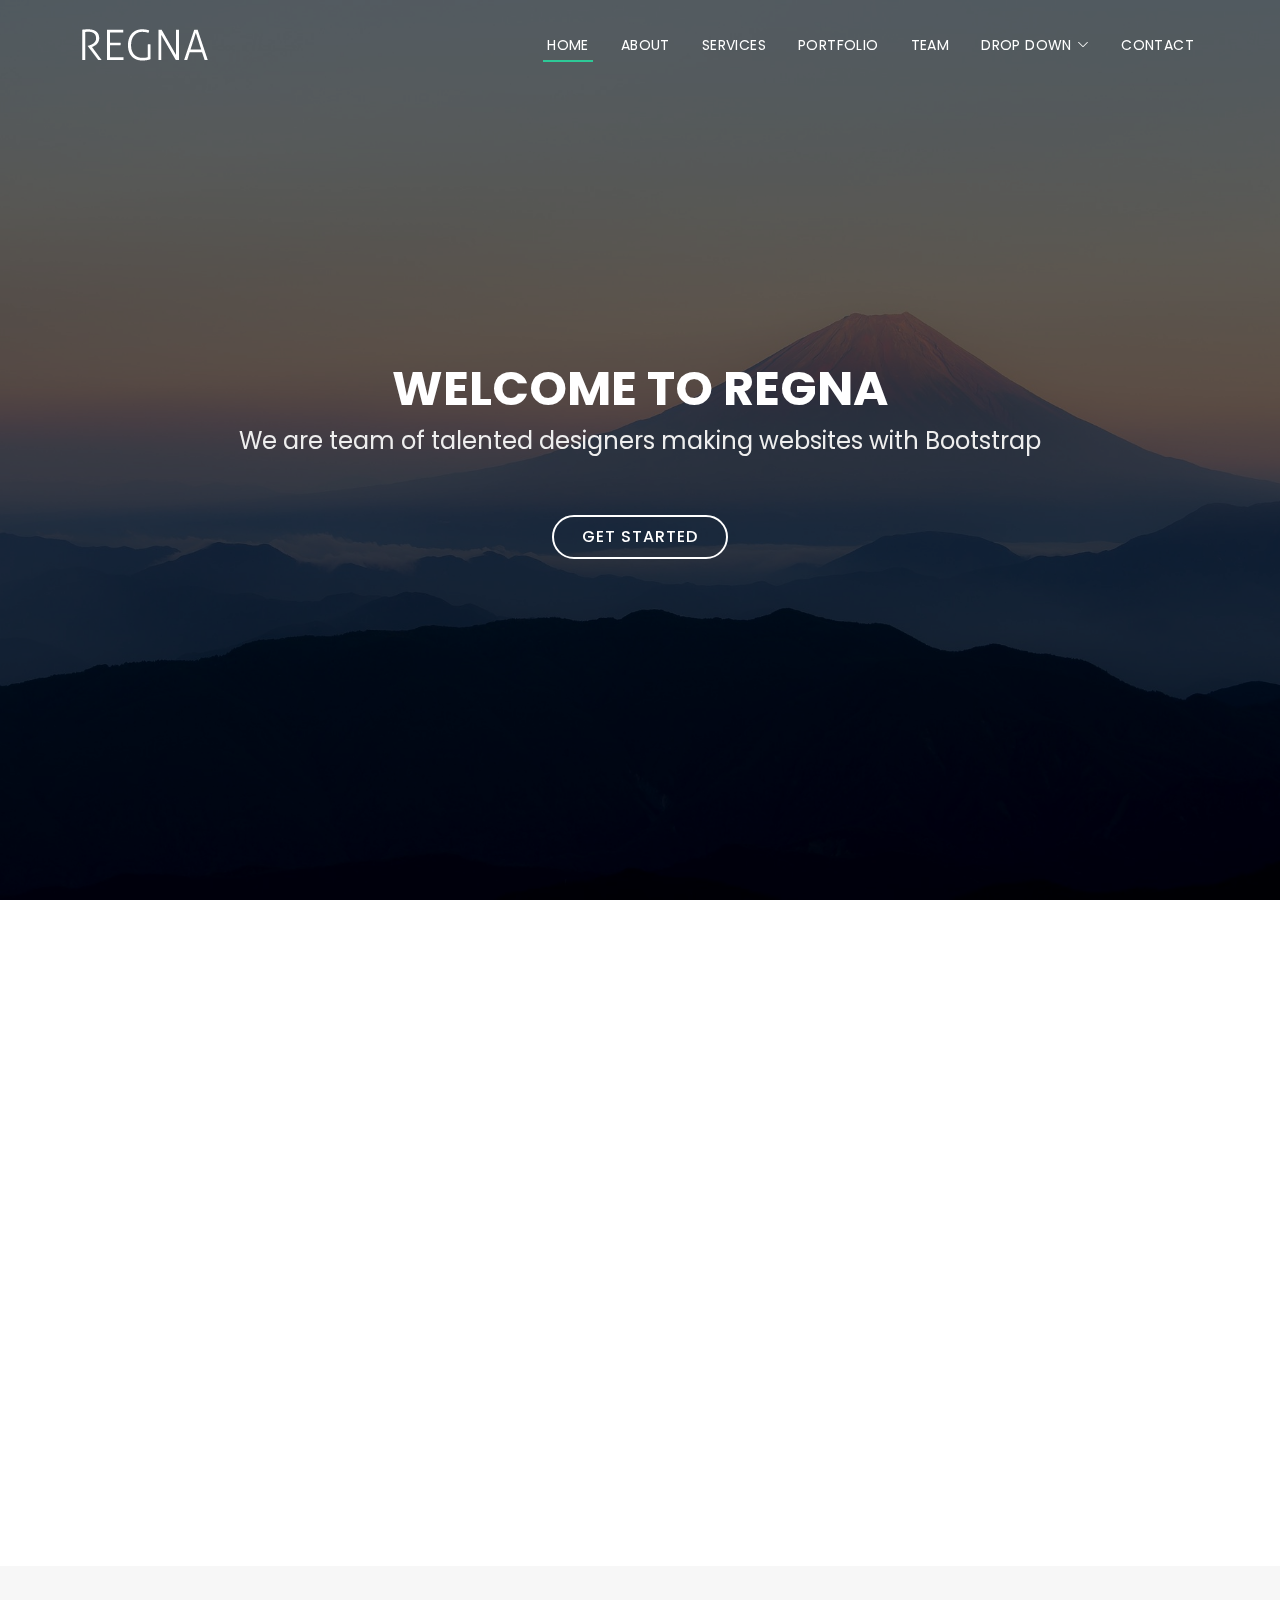
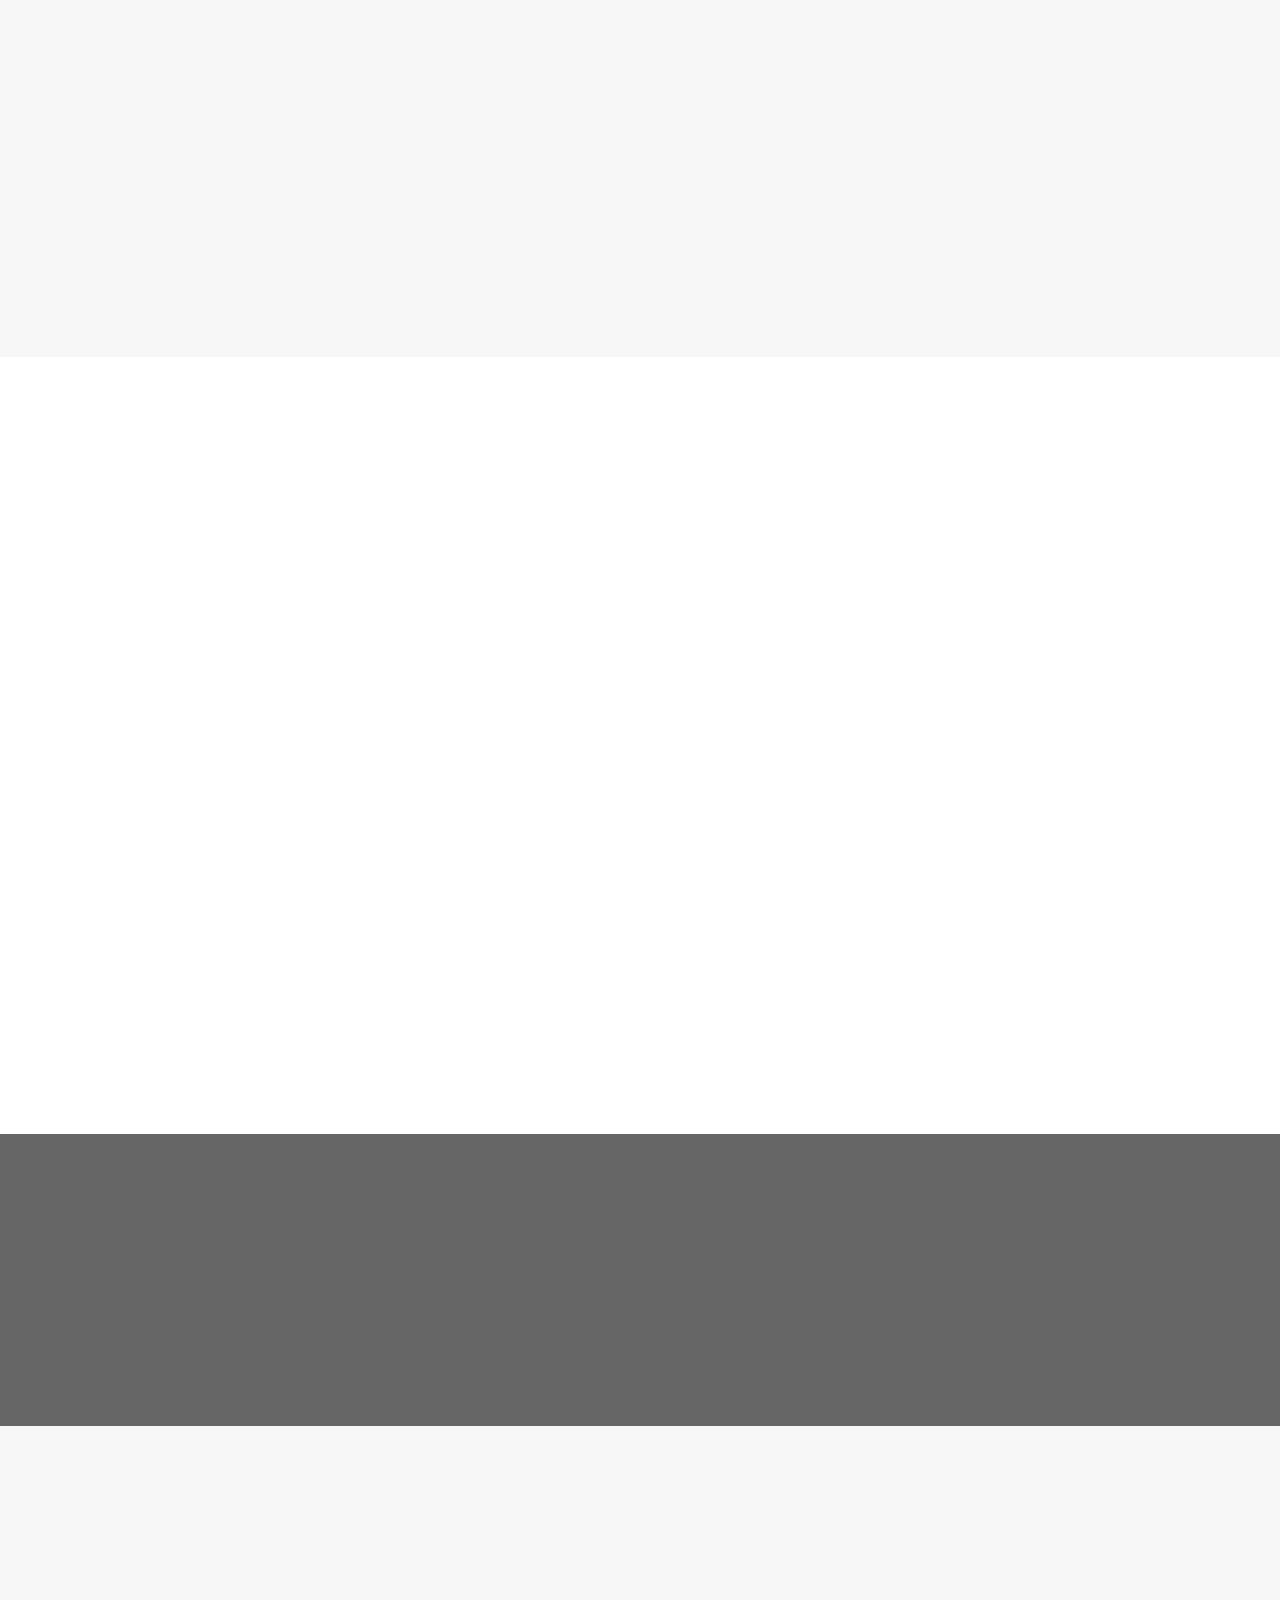
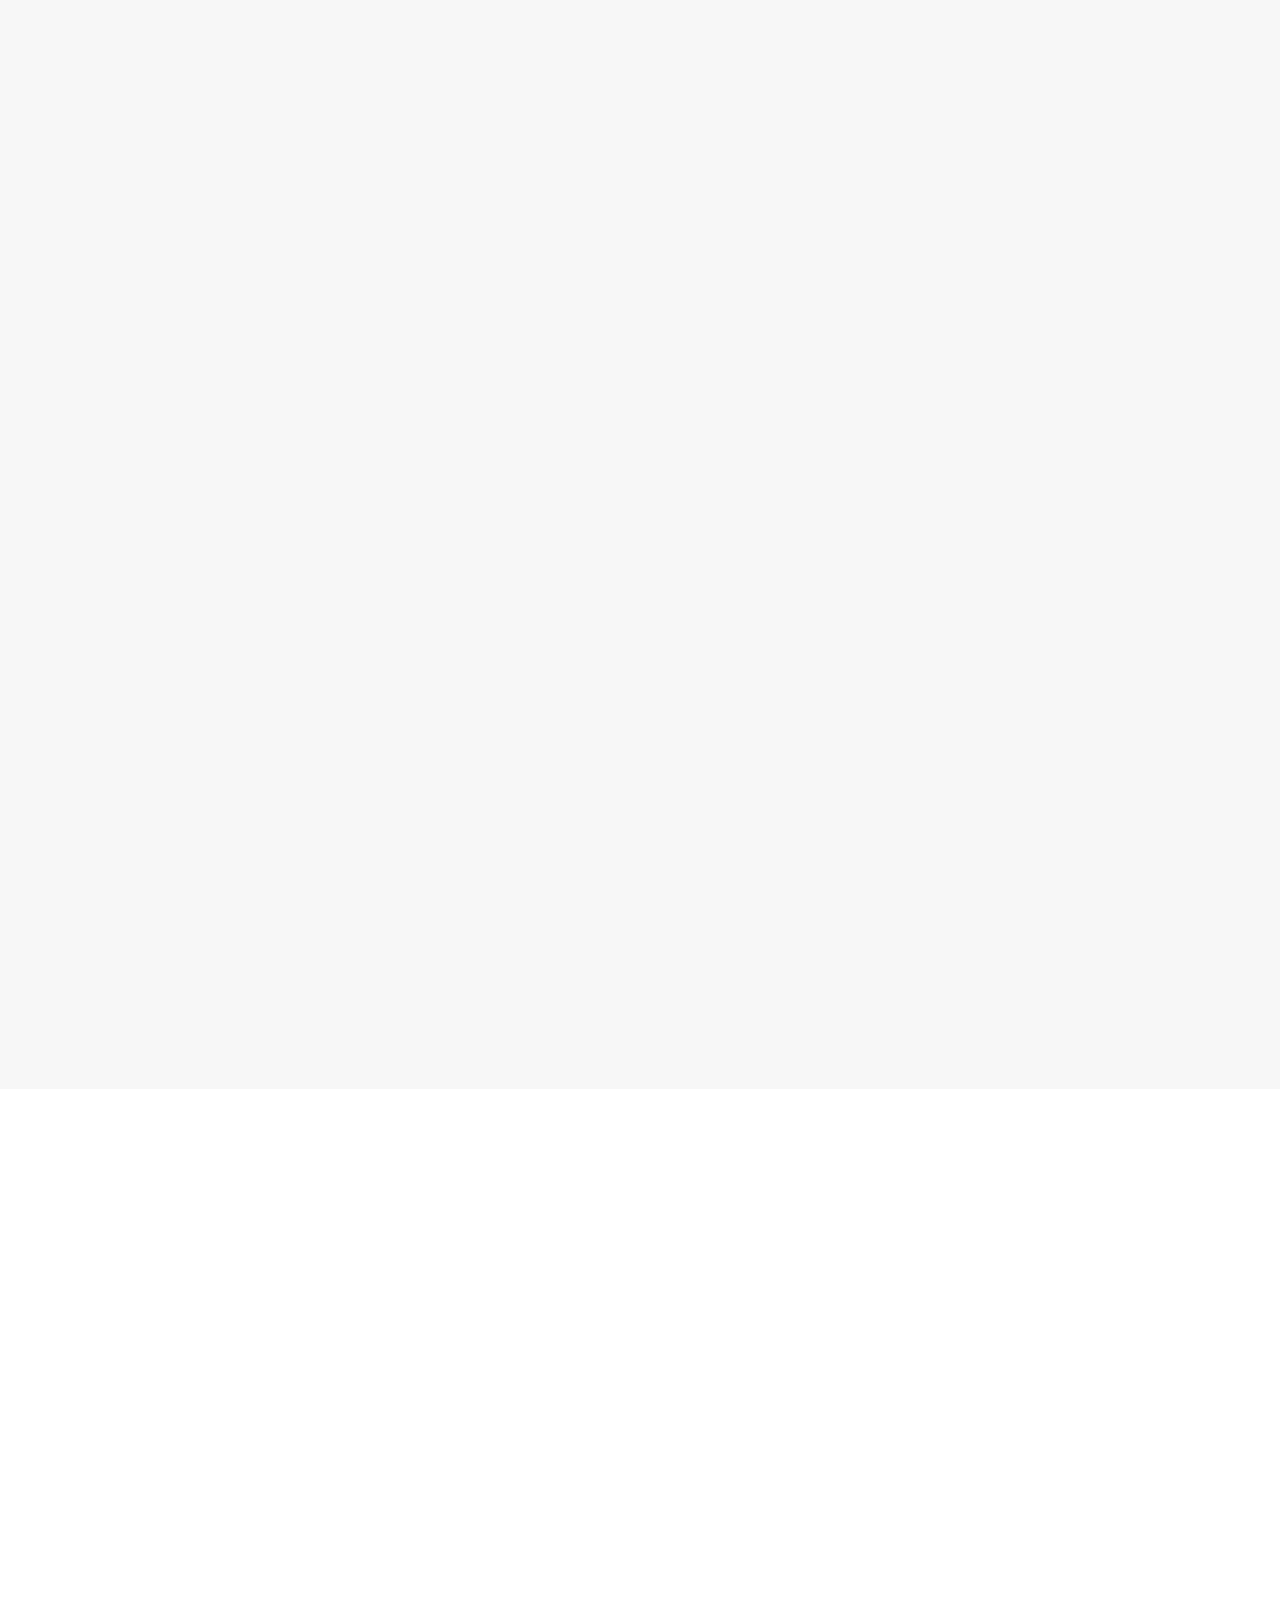
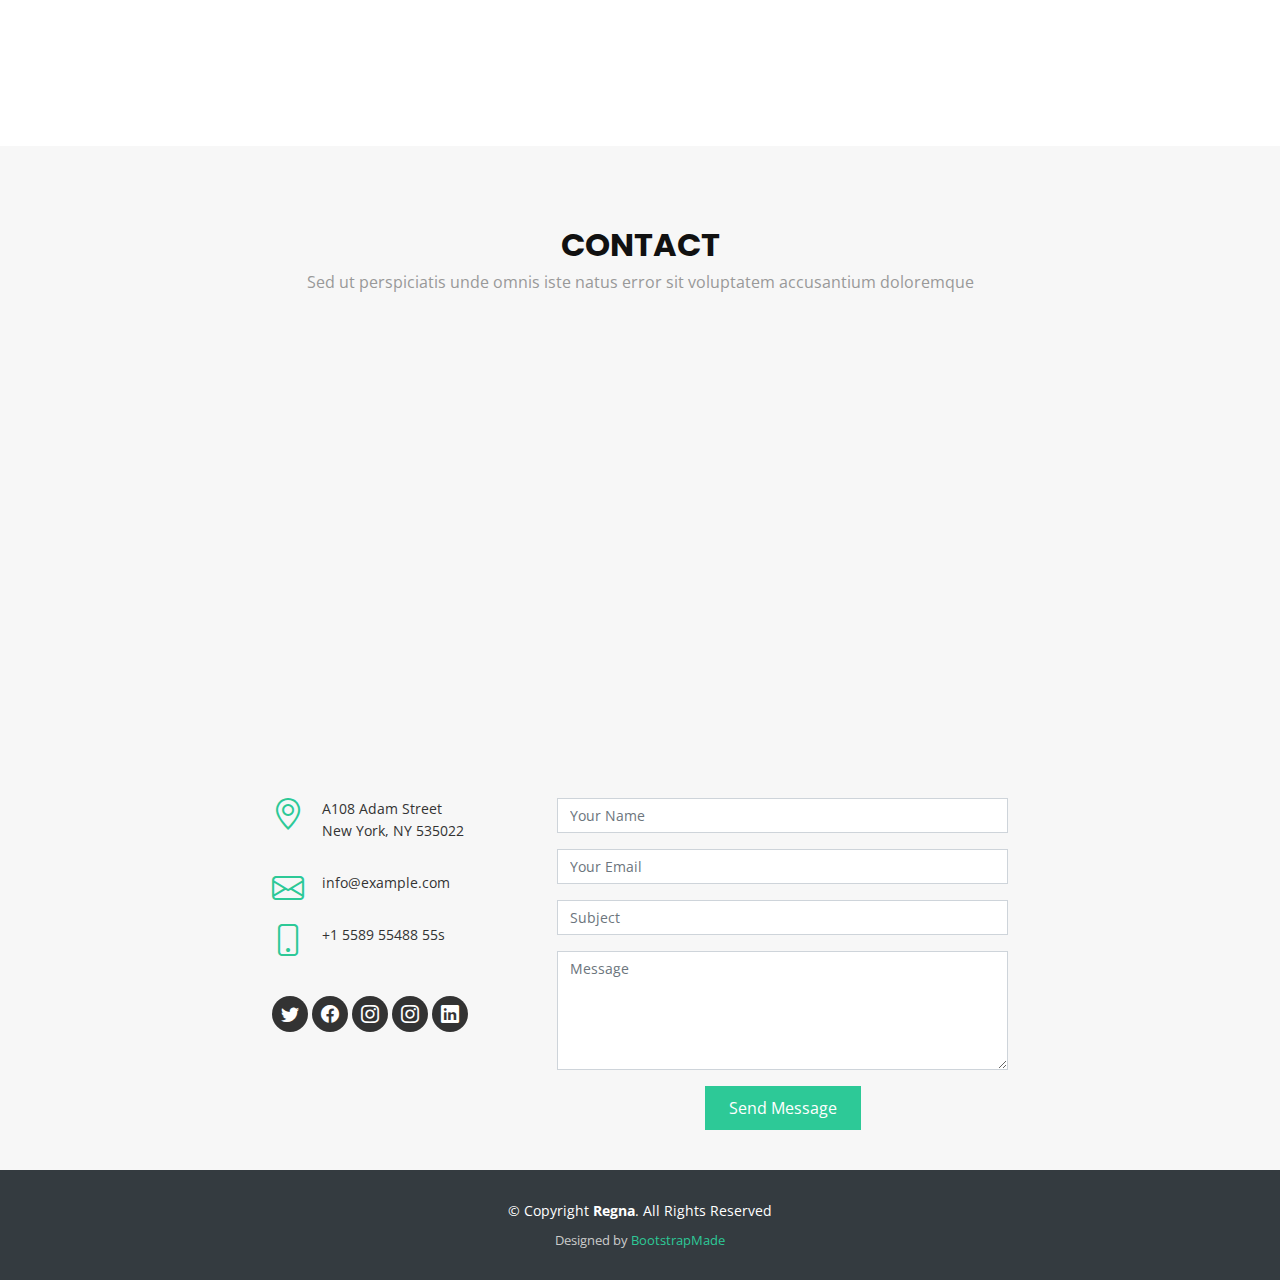
<file: index.html>
<!DOCTYPE html>
<html lang="en">

<head>
  <meta charset="utf-8">
  <meta content="width=device-width, initial-scale=1.0" name="viewport">

  <title>Regna Bootstrap Template</title>
  <meta content="" name="description">
  <meta content="" name="keywords">

  <!-- Favicons -->
  <link href="assets/img/favicon.png" rel="icon">
  <link href="assets/img/apple-touch-icon.png" rel="apple-touch-icon">

  <!-- Google Fonts -->
  <link href="https://fonts.googleapis.com/css?family=Open+Sans:300,300i,400,400i,700,700i|Poppins:300,400,500,700" rel="stylesheet">

  <!-- Vendor CSS Files -->
  <link href="assets/vendor/aos/aos.css" rel="stylesheet">
  <link href="assets/vendor/bootstrap/css/bootstrap.min.css" rel="stylesheet">
  <link href="assets/vendor/bootstrap-icons/bootstrap-icons.css" rel="stylesheet">
  <link href="assets/vendor/boxicons/css/boxicons.min.css" rel="stylesheet">
  <link href="assets/vendor/glightbox/css/glightbox.min.css" rel="stylesheet">
  <link href="assets/vendor/swiper/swiper-bundle.min.css" rel="stylesheet">

  <!-- Template Main CSS File -->
  <link href="assets/css/style.css" rel="stylesheet">

  <!-- =======================================================
  * Template Name: Regna - v4.3.0
  * Template URL: https://bootstrapmade.com/regna-bootstrap-onepage-template/
  * Author: BootstrapMade.com
  * License: https://bootstrapmade.com/license/
  ======================================================== -->
</head>

<body>

  <!-- ======= Header ======= -->
  <header id="header" class="fixed-top d-flex align-items-center header-transparent">
    <div class="container d-flex justify-content-between align-items-center">

      <div id="logo">
        <a href="index.html"><img src="assets/img/logo.png" alt=""></a>
        <!-- Uncomment below if you prefer to use a text logo -->
        <!--<h1><a href="index.html">Regna</a></h1>-->
      </div>

      <nav id="navbar" class="navbar">
        <ul>
          <li><a class="nav-link scrollto active" href="#hero">Home</a></li>
          <li><a class="nav-link scrollto" href="#about">About</a></li>
          <li><a class="nav-link scrollto" href="#services">Services</a></li>
          <li><a class="nav-link scrollto " href="#portfolio">Portfolio</a></li>
          <li><a class="nav-link scrollto" href="#team">Team</a></li>
          <li class="dropdown"><a href="#"><span>Drop Down</span> <i class="bi bi-chevron-down"></i></a>
            <ul>
              <li><a href="#">Drop Down 1</a></li>
              <li class="dropdown"><a href="#"><span>Deep Drop Down</span> <i class="bi bi-chevron-right"></i></a>
                <ul>
                  <li><a href="#">Deep Drop Down 1</a></li>
                  <li><a href="#">Deep Drop Down 2</a></li>
                  <li><a href="#">Deep Drop Down 3</a></li>
                  <li><a href="#">Deep Drop Down 4</a></li>
                  <li><a href="#">Deep Drop Down 5</a></li>
                </ul>
              </li>
              <li><a href="#">Drop Down 2</a></li>
              <li><a href="#">Drop Down 3</a></li>
              <li><a href="#">Drop Down 4</a></li>
            </ul>
          </li>
          <li><a class="nav-link scrollto" href="#contact">Contact</a></li>
        </ul>
        <i class="bi bi-list mobile-nav-toggle"></i>
      </nav><!-- .navbar -->
    </div>
  </header><!-- End Header -->

  <!-- ======= Hero Section ======= -->
  <section id="hero">
    <div class="hero-container" data-aos="zoom-in" data-aos-delay="100">
      <h1>Welcome to Regna</h1>
      <h2>We are team of talented designers making websites with Bootstrap</h2>
      <a href="#about" class="btn-get-started">Get Started</a>
    </div>
  </section><!-- End Hero Section -->

  <main id="main">

    <!-- ======= About Section ======= -->
    <section id="about">
      <div class="container" data-aos="fade-up">
        <div class="row about-container">

          <div class="col-lg-6 content order-lg-1 order-2">
            <h2 class="title">Few Words About Us</h2>
            <p>
              Lorem ipsum dolor sit amet, consectetur adipiscing elit, sed do eiusmod tempor incididunt ut labore et dolore magna aliqua. Ut enim ad minim veniam, quis nostrud exercitation ullamco laboris nisi ut aliquip ex ea commodo consequat.
            </p>

            <div class="icon-box" data-aos="fade-up" data-aos-delay="100">
              <div class="icon"><i class="bi bi-briefcase"></i></div>
              <h4 class="title"><a href="">Eiusmod Tempor</a></h4>
              <p class="description">Et harum quidem rerum facilis est et expedita distinctio. Nam libero tempore, cum soluta nobis est eligendi</p>
            </div>

            <div class="icon-box" data-aos="fade-up" data-aos-delay="200">
              <div class="icon"><i class="bi bi-card-checklist"></i></div>
              <h4 class="title"><a href="">Magni Dolores</a></h4>
              <p class="description">Excepteur sint occaecat cupidatat non proident, sunt in culpa qui officia deserunt mollit anim id est laborum</p>
            </div>

            <div class="icon-box" data-aos="fade-up" data-aos-delay="300">
              <div class="icon"><i class="bi bi-binoculars"></i></div>
              <h4 class="title"><a href="">Dolor Sitema</a></h4>
              <p class="description">Minim veniam, quis nostrud exercitation ullamco laboris nisi ut aliquip ex ea commodo consequat tarad limino ata</p>
            </div>

          </div>

          <div class="col-lg-6 background order-lg-2 order-1" data-aos="fade-left" data-aos-delay="100"></div>
        </div>

      </div>
    </section><!-- End About Section -->

    <!-- ======= Facts Section ======= -->
    <section id="facts">
      <div class="container" data-aos="fade-up">
        <div class="section-header">
          <h3 class="section-title">Facts</h3>
          <p class="section-description">Sed ut perspiciatis unde omnis iste natus error sit voluptatem accusantium doloremque</p>
        </div>
        <div class="row counters">

          <div class="col-lg-3 col-6 text-center">
            <span data-purecounter-start="0" data-purecounter-end="232" data-purecounter-duration="1" class="purecounter"></span>
            <p>Clients</p>
          </div>

          <div class="col-lg-3 col-6 text-center">
            <span data-purecounter-start="0" data-purecounter-end="534" data-purecounter-duration="1" class="purecounter"></span>
            <p>Projects</p>
          </div>

          <div class="col-lg-3 col-6 text-center">
            <span data-purecounter-start="0" data-purecounter-end="1463" data-purecounter-duration="1" class="purecounter"></span>
            <p>Hours Of Support</p>
          </div>

          <div class="col-lg-3 col-6 text-center">
            <span data-purecounter-start="0" data-purecounter-end="42" data-purecounter-duration="1" class="purecounter"></span>
            <p>Hard Workers</p>
          </div>

        </div>

      </div>
    </section><!-- End Facts Section -->

    <!-- ======= Services Section ======= -->
    <section id="services">
      <div class="container" data-aos="fade-up">
        <div class="section-header">
          <h3 class="section-title">Services</h3>
          <p class="section-description">Sed ut perspiciatis unde omnis iste natus error sit voluptatem accusantium doloremque</p>
        </div>
        <div class="row">
          <div class="col-lg-4 col-md-6" data-aos="zoom-in">
            <div class="box">
              <div class="icon"><a href=""><i class="bi bi-briefcase"></i></a></div>
              <h4 class="title"><a href="">Lorem Ipsum</a></h4>
              <p class="description">Voluptatum deleniti atque corrupti quos dolores et quas molestias excepturi sint occaecati cupiditate non provident</p>
            </div>
          </div>
          <div class="col-lg-4 col-md-6" data-aos="zoom-in">
            <div class="box">
              <div class="icon"><a href=""><i class="bi bi-card-checklist"></i></a></div>
              <h4 class="title"><a href="">Dolor Sitema</a></h4>
              <p class="description">Minim veniam, quis nostrud exercitation ullamco laboris nisi ut aliquip ex ea commodo consequat tarad limino ata</p>
            </div>
          </div>
          <div class="col-lg-4 col-md-6" data-aos="zoom-in">
            <div class="box">
              <div class="icon"><a href=""><i class="bi bi-bar-chart"></i></a></div>
              <h4 class="title"><a href="">Sed ut perspiciatis</a></h4>
              <p class="description">Duis aute irure dolor in reprehenderit in voluptate velit esse cillum dolore eu fugiat nulla pariatur</p>
            </div>
          </div>

          <div class="col-lg-4 col-md-6" data-aos="zoom-in">
            <div class="box">
              <div class="icon"><a href=""><i class="bi bi-binoculars"></i></a></div>
              <h4 class="title"><a href="">Magni Dolores</a></h4>
              <p class="description">Excepteur sint occaecat cupidatat non proident, sunt in culpa qui officia deserunt mollit anim id est laborum</p>
            </div>
          </div>
          <div class="col-lg-4 col-md-6" data-aos="zoom-in">
            <div class="box">
              <div class="icon"><a href=""><i class="bi bi-brightness-high"></i></a></div>
              <h4 class="title"><a href="">Nemo Enim</a></h4>
              <p class="description">At vero eos et accusamus et iusto odio dignissimos ducimus qui blanditiis praesentium voluptatum deleniti atque</p>
            </div>
          </div>
          <div class="col-lg-4 col-md-6" data-aos="zoom-in">
            <div class="box">
              <div class="icon"><a href=""><i class="bi bi-calendar4-week"></i></a></div>
              <h4 class="title"><a href="">Eiusmod Tempor</a></h4>
              <p class="description">Et harum quidem rerum facilis est et expedita distinctio. Nam libero tempore, cum soluta nobis est eligendi</p>
            </div>
          </div>
        </div>

      </div>
    </section><!-- End Services Section -->

    <!-- ======= Call To Action Section ======= -->
    <section id="call-to-action">
      <div class="container">
        <div class="row" data-aos="zoom-in">
          <div class="col-lg-9 text-center text-lg-start">
            <h3 class="cta-title">Call To Action</h3>
            <p class="cta-text"> Duis aute irure dolor in reprehenderit in voluptate velit esse cillum dolore eu fugiat nulla pariatur. Excepteur sint occaecat cupidatat non proident, sunt in culpa qui officia deserunt mollit anim id est laborum.</p>
          </div>
          <div class="col-lg-3 cta-btn-container text-center">
            <a class="cta-btn align-middle" href="#">Call To Action</a>
          </div>
        </div>

      </div>
    </section><!-- End Call To Action Section -->

    <!-- ======= Portfolio Section ======= -->
    <section id="portfolio" class="portfolio">
      <div class="container" data-aos="fade-up">
        <div class="section-header">
          <h3 class="section-title">Portfolio</h3>
          <p class="section-description">Sed ut perspiciatis unde omnis iste natus error sit voluptatem accusantium doloremque</p>
        </div>

        <div class="row" data-aos="fade-up" data-aos-delay="100">
          <div class="col-lg-12 d-flex justify-content-center">
            <ul id="portfolio-flters">
              <li data-filter="*" class="filter-active">All</li>
              <li data-filter=".filter-app">App</li>
              <li data-filter=".filter-card">Card</li>
              <li data-filter=".filter-web">Web</li>
            </ul>
          </div>
        </div>

        <div class="row portfolio-container" data-aos="fade-up" data-aos-delay="200">

          <div class="col-lg-4 col-md-6 portfolio-item filter-app">
            <img src="assets/img/portfolio/portfolio-1.jpg" class="img-fluid" alt="">
            <div class="portfolio-info">
              <h4>App 1</h4>
              <p>App</p>
              <a href="assets/img/portfolio/portfolio-1.jpg" data-gallery="portfolioGallery" class="portfolio-lightbox preview-link" title="App 1"><i class="bx bx-plus"></i></a>
              <a href="portfolio-details.html" class="details-link" title="More Details"><i class="bx bx-link"></i></a>
            </div>
          </div>

          <div class="col-lg-4 col-md-6 portfolio-item filter-web">
            <img src="assets/img/portfolio/portfolio-2.jpg" class="img-fluid" alt="">
            <div class="portfolio-info">
              <h4>Web 3</h4>
              <p>Web</p>
              <a href="assets/img/portfolio/portfolio-2.jpg" data-gallery="portfolioGallery" class="portfolio-lightbox preview-link" title="Web 3"><i class="bx bx-plus"></i></a>
              <a href="portfolio-details.html" class="details-link" title="More Details"><i class="bx bx-link"></i></a>
            </div>
          </div>

          <div class="col-lg-4 col-md-6 portfolio-item filter-app">
            <img src="assets/img/portfolio/portfolio-3.jpg" class="img-fluid" alt="">
            <div class="portfolio-info">
              <h4>App 2</h4>
              <p>App</p>
              <a href="assets/img/portfolio/portfolio-3.jpg" data-gallery="portfolioGallery" class="portfolio-lightbox preview-link" title="App 2"><i class="bx bx-plus"></i></a>
              <a href="portfolio-details.html" class="details-link" title="More Details"><i class="bx bx-link"></i></a>
            </div>
          </div>

          <div class="col-lg-4 col-md-6 portfolio-item filter-card">
            <img src="assets/img/portfolio/portfolio-4.jpg" class="img-fluid" alt="">
            <div class="portfolio-info">
              <h4>Card 2</h4>
              <p>Card</p>
              <a href="assets/img/portfolio/portfolio-4.jpg" data-gallery="portfolioGallery" class="portfolio-lightbox preview-link" title="Card 2"><i class="bx bx-plus"></i></a>
              <a href="portfolio-details.html" class="details-link" title="More Details"><i class="bx bx-link"></i></a>
            </div>
          </div>

          <div class="col-lg-4 col-md-6 portfolio-item filter-web">
            <img src="assets/img/portfolio/portfolio-5.jpg" class="img-fluid" alt="">
            <div class="portfolio-info">
              <h4>Web 2</h4>
              <p>Web</p>
              <a href="assets/img/portfolio/portfolio-5.jpg" data-gallery="portfolioGallery" class="portfolio-lightbox preview-link" title="Web 2"><i class="bx bx-plus"></i></a>
              <a href="portfolio-details.html" class="details-link" title="More Details"><i class="bx bx-link"></i></a>
            </div>
          </div>

          <div class="col-lg-4 col-md-6 portfolio-item filter-app">
            <img src="assets/img/portfolio/portfolio-6.jpg" class="img-fluid" alt="">
            <div class="portfolio-info">
              <h4>App 3</h4>
              <p>App</p>
              <a href="assets/img/portfolio/portfolio-6.jpg" data-gallery="portfolioGallery" class="portfolio-lightbox preview-link" title="App 3"><i class="bx bx-plus"></i></a>
              <a href="portfolio-details.html" class="details-link" title="More Details"><i class="bx bx-link"></i></a>
            </div>
          </div>

          <div class="col-lg-4 col-md-6 portfolio-item filter-card">
            <img src="assets/img/portfolio/portfolio-7.jpg" class="img-fluid" alt="">
            <div class="portfolio-info">
              <h4>Card 1</h4>
              <p>Card</p>
              <a href="assets/img/portfolio/portfolio-7.jpg" data-gallery="portfolioGallery" class="portfolio-lightbox preview-link" title="Card 1"><i class="bx bx-plus"></i></a>
              <a href="portfolio-details.html" class="details-link" title="More Details"><i class="bx bx-link"></i></a>
            </div>
          </div>

          <div class="col-lg-4 col-md-6 portfolio-item filter-card">
            <img src="assets/img/portfolio/portfolio-8.jpg" class="img-fluid" alt="">
            <div class="portfolio-info">
              <h4>Card 3</h4>
              <p>Card</p>
              <a href="assets/img/portfolio/portfolio-8.jpg" data-gallery="portfolioGallery" class="portfolio-lightbox preview-link" title="Card 3"><i class="bx bx-plus"></i></a>
              <a href="portfolio-details.html" class="details-link" title="More Details"><i class="bx bx-link"></i></a>
            </div>
          </div>

          <div class="col-lg-4 col-md-6 portfolio-item filter-web">
            <img src="assets/img/portfolio/portfolio-9.jpg" class="img-fluid" alt="">
            <div class="portfolio-info">
              <h4>Web 3</h4>
              <p>Web</p>
              <a href="assets/img/portfolio/portfolio-9.jpg" data-gallery="portfolioGallery" class="portfolio-lightbox preview-link" title="Web 3"><i class="bx bx-plus"></i></a>
              <a href="portfolio-details.html" class="details-link" title="More Details"><i class="bx bx-link"></i></a>
            </div>
          </div>

        </div>

      </div>
    </section><!-- End Portfolio Section -->

    <!-- ======= Team Section ======= -->
    <section id="team">
      <div class="container" data-aos="fade-up">
        <div class="section-header">
          <h3 class="section-title">Team</h3>
          <p class="section-description">Sed ut perspiciatis unde omnis iste natus error sit voluptatem accusantium doloremque</p>
        </div>
        <div class="row">
          <div class="col-lg-3 col-md-6">
            <div class="member" data-aos="fade-up" data-aos-delay="100">
              <div class="pic"><img src="assets/img/team-1.jpg" alt=""></div>
              <h4>Walter White</h4>
              <span>Chief Executive Officer</span>
              <div class="social">
                <a href=""><i class="bi bi-twitter"></i></a>
                <a href=""><i class="bi bi-facebook"></i></a>
                <a href=""><i class="bi bi-instagram"></i></a>
                <a href=""><i class="bi bi-linkedin"></i></a>
              </div>
            </div>
          </div>

          <div class="col-lg-3 col-md-6">
            <div class="member" data-aos="fade-up" data-aos-delay="200">
              <div class="pic"><img src="assets/img/team-2.jpg" alt=""></div>
              <h4>Sarah Jhinson</h4>
              <span>Product Manager</span>
              <div class="social">
                <a href=""><i class="bi bi-twitter"></i></a>
                <a href=""><i class="bi bi-facebook"></i></a>
                <a href=""><i class="bi bi-instagram"></i></a>
                <a href=""><i class="bi bi-linkedin"></i></a>
              </div>
            </div>
          </div>

          <div class="col-lg-3 col-md-6">
            <div class="member" data-aos="fade-up" data-aos-delay="300">
              <div class="pic"><img src="assets/img/team-3.jpg" alt=""></div>
              <h4>William Anderson</h4>
              <span>CTO</span>
              <div class="social">
                <a href=""><i class="bi bi-twitter"></i></a>
                <a href=""><i class="bi bi-facebook"></i></a>
                <a href=""><i class="bi bi-instagram"></i></a>
                <a href=""><i class="bi bi-linkedin"></i></a>
              </div>
            </div>
          </div>

          <div class="col-lg-3 col-md-6">
            <div class="member" data-aos="fade-up" data-aos-delay="400">
              <div class="pic"><img src="assets/img/team-4.jpg" alt=""></div>
              <h4>Amanda Jepson</h4>
              <span>Accountant</span>
              <div class="social">
                <a href=""><i class="bi bi-twitter"></i></a>
                <a href=""><i class="bi bi-facebook"></i></a>
                <a href=""><i class="bi bi-instagram"></i></a>
                <a href=""><i class="bi bi-linkedin"></i></a>
              </div>
            </div>
          </div>
        </div>

      </div>
    </section><!-- End Team Section -->

    <!-- ======= Contact Section ======= -->
    <section id="contact">
      <div class="container">
        <div class="section-header">
          <h3 class="section-title">Contact</h3>
          <p class="section-description">Sed ut perspiciatis unde omnis iste natus error sit voluptatem accusantium doloremque</p>
        </div>
      </div>

      <!-- Uncomment below if you wan to use dynamic maps -->
      <iframe src="https://www.google.com/maps/embed?pb=!1m18!1m12!1m3!1d22864.11283411948!2d-73.96468908098944!3d40.630720240038435!2m3!1f0!2f0!3f0!3m2!1i1024!2i768!4f13.1!3m3!1m2!1s0x89c24fa5d33f083b%3A0xc80b8f06e177fe62!2sNew+York%2C+NY%2C+USA!5e0!3m2!1sen!2sbg!4v1540447494452" width="100%" height="380" frameborder="0" style="border:0" allowfullscreen></iframe>

      <div class="container mt-5">
        <div class="row justify-content-center">

          <div class="col-lg-3 col-md-4">

            <div class="info">
              <div>
                <i class="bi bi-geo-alt"></i>
                <p>A108 Adam Street<br>New York, NY 535022</p>
              </div>

              <div>
                <i class="bi bi-envelope"></i>
                <p>info@example.com</p>
              </div>

              <div>
                <i class="bi bi-phone"></i>
                <p>+1 5589 55488 55s</p>
              </div>
            </div>

            <div class="social-links">
              <a href="#" class="twitter"><i class="bi bi-twitter"></i></a>
              <a href="#" class="facebook"><i class="bi bi-facebook"></i></a>
              <a href="#" class="instagram"><i class="bi bi-instagram"></i></a>
              <a href="#" class="instagram"><i class="bi bi-instagram"></i></a>
              <a href="#" class="linkedin"><i class="bi bi-linkedin"></i></a>
            </div>

          </div>

          <div class="col-lg-5 col-md-8">
            <div class="form">
              <form action="forms/contact.php" method="post" role="form" class="php-email-form">
                <div class="form-group">
                  <input type="text" name="name" class="form-control" id="name" placeholder="Your Name" required>
                </div>
                <div class="form-group mt-3">
                  <input type="email" class="form-control" name="email" id="email" placeholder="Your Email" required>
                </div>
                <div class="form-group mt-3">
                  <input type="text" class="form-control" name="subject" id="subject" placeholder="Subject" required>
                </div>
                <div class="form-group mt-3">
                  <textarea class="form-control" name="message" rows="5" placeholder="Message" required></textarea>
                </div>
                <div class="my-3">
                  <div class="loading">Loading</div>
                  <div class="error-message"></div>
                  <div class="sent-message">Your message has been sent. Thank you!</div>
                </div>
                <div class="text-center"><button type="submit">Send Message</button></div>
              </form>
            </div>
          </div>

        </div>

      </div>
    </section><!-- End Contact Section -->

  </main><!-- End #main -->

  <!-- ======= Footer ======= -->
  <footer id="footer">
    <div class="footer-top">
      <div class="container">

      </div>
    </div>

    <div class="container">
      <div class="copyright">
        &copy; Copyright <strong>Regna</strong>. All Rights Reserved
      </div>
      <div class="credits">
        <!--
        All the links in the footer should remain intact.
        You can delete the links only if you purchased the pro version.
        Licensing information: https://bootstrapmade.com/license/
        Purchase the pro version with working PHP/AJAX contact form: https://bootstrapmade.com/buy/?theme=Regna
      -->
        Designed by <a href="https://bootstrapmade.com/">BootstrapMade</a>
      </div>
    </div>
  </footer><!-- End Footer -->

  <a href="#" class="back-to-top d-flex align-items-center justify-content-center"><i class="bi bi-arrow-up-short"></i></a>

  <!-- Vendor JS Files -->
  <script src="assets/vendor/aos/aos.js"></script>
  <script src="assets/vendor/bootstrap/js/bootstrap.bundle.min.js"></script>
  <script src="assets/vendor/glightbox/js/glightbox.min.js"></script>
  <script src="assets/vendor/isotope-layout/isotope.pkgd.min.js"></script>
  <script src="assets/vendor/php-email-form/validate.js"></script>
  <script src="assets/vendor/purecounter/purecounter.js"></script>
  <script src="assets/vendor/swiper/swiper-bundle.min.js"></script>

  <!-- Template Main JS File -->
  <script src="assets/js/main.js"></script>

</body>

</html>
</file>
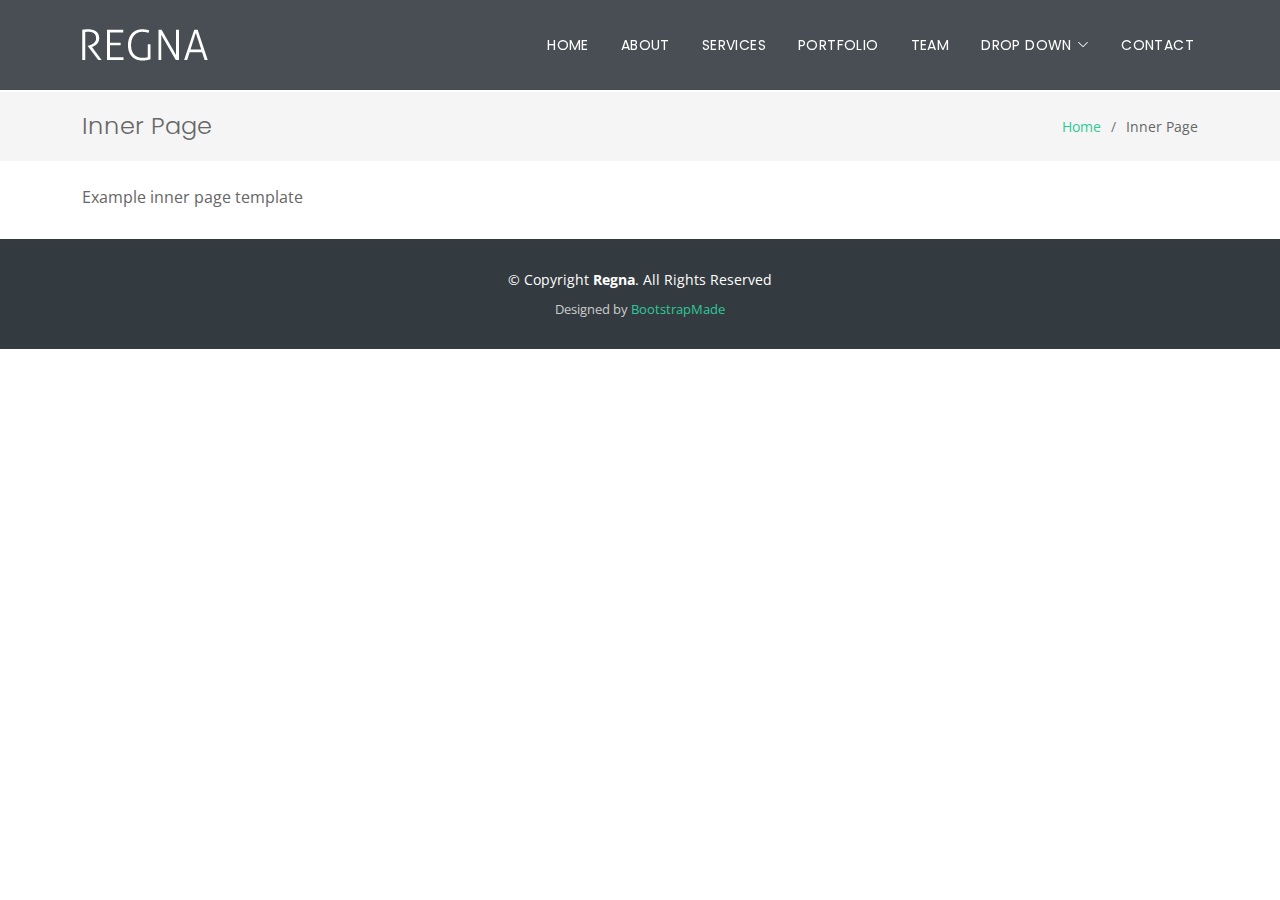
<file: inner-page.html>
<!DOCTYPE html>
<html lang="en">

<head>
  <meta charset="utf-8">
  <meta content="width=device-width, initial-scale=1.0" name="viewport">

  <title>Inner Page - Regna Bootstrap Template</title>
  <meta content="" name="description">
  <meta content="" name="keywords">

  <!-- Favicons -->
  <link href="assets/img/favicon.png" rel="icon">
  <link href="assets/img/apple-touch-icon.png" rel="apple-touch-icon">

  <!-- Google Fonts -->
  <link href="https://fonts.googleapis.com/css?family=Open+Sans:300,300i,400,400i,700,700i|Poppins:300,400,500,700" rel="stylesheet">

  <!-- Vendor CSS Files -->
  <link href="assets/vendor/aos/aos.css" rel="stylesheet">
  <link href="assets/vendor/bootstrap/css/bootstrap.min.css" rel="stylesheet">
  <link href="assets/vendor/bootstrap-icons/bootstrap-icons.css" rel="stylesheet">
  <link href="assets/vendor/boxicons/css/boxicons.min.css" rel="stylesheet">
  <link href="assets/vendor/glightbox/css/glightbox.min.css" rel="stylesheet">
  <link href="assets/vendor/swiper/swiper-bundle.min.css" rel="stylesheet">

  <!-- Template Main CSS File -->
  <link href="assets/css/style.css" rel="stylesheet">

  <!-- =======================================================
  * Template Name: Regna - v4.3.0
  * Template URL: https://bootstrapmade.com/regna-bootstrap-onepage-template/
  * Author: BootstrapMade.com
  * License: https://bootstrapmade.com/license/
  ======================================================== -->
</head>

<body>

  <!-- ======= Header ======= -->
  <header id="header" class="fixed-top d-flex align-items-center ">
    <div class="container d-flex justify-content-between align-items-center">

      <div id="logo">
        <a href="index.html"><img src="assets/img/logo.png" alt=""></a>
        <!-- Uncomment below if you prefer to use a text logo -->
        <!--<h1><a href="index.html">Regna</a></h1>-->
      </div>

      <nav id="navbar" class="navbar">
        <ul>
          <li><a class="nav-link scrollto " href="#hero">Home</a></li>
          <li><a class="nav-link scrollto" href="#about">About</a></li>
          <li><a class="nav-link scrollto" href="#services">Services</a></li>
          <li><a class="nav-link scrollto " href="#portfolio">Portfolio</a></li>
          <li><a class="nav-link scrollto" href="#team">Team</a></li>
          <li class="dropdown"><a href="#"><span>Drop Down</span> <i class="bi bi-chevron-down"></i></a>
            <ul>
              <li><a href="#">Drop Down 1</a></li>
              <li class="dropdown"><a href="#"><span>Deep Drop Down</span> <i class="bi bi-chevron-right"></i></a>
                <ul>
                  <li><a href="#">Deep Drop Down 1</a></li>
                  <li><a href="#">Deep Drop Down 2</a></li>
                  <li><a href="#">Deep Drop Down 3</a></li>
                  <li><a href="#">Deep Drop Down 4</a></li>
                  <li><a href="#">Deep Drop Down 5</a></li>
                </ul>
              </li>
              <li><a href="#">Drop Down 2</a></li>
              <li><a href="#">Drop Down 3</a></li>
              <li><a href="#">Drop Down 4</a></li>
            </ul>
          </li>
          <li><a class="nav-link scrollto" href="#contact">Contact</a></li>
        </ul>
        <i class="bi bi-list mobile-nav-toggle"></i>
      </nav><!-- .navbar -->
    </div>
  </header><!-- End Header -->

  <main id="main">

    <!-- ======= Breadcrumbs Section ======= -->
    <section class="breadcrumbs">
      <div class="container">

        <div class="d-flex justify-content-between align-items-center">
          <h2>Inner Page</h2>
          <ol>
            <li><a href="index.html">Home</a></li>
            <li>Inner Page</li>
          </ol>
        </div>

      </div>
    </section><!-- End Breadcrumbs Section -->

    <section class="inner-page pt-4">
      <div class="container">
        <p>
          Example inner page template
        </p>
      </div>
    </section>

  </main><!-- End #main -->

  <!-- ======= Footer ======= -->
  <footer id="footer">
    <div class="footer-top">
      <div class="container">

      </div>
    </div>

    <div class="container">
      <div class="copyright">
        &copy; Copyright <strong>Regna</strong>. All Rights Reserved
      </div>
      <div class="credits">
        <!--
        All the links in the footer should remain intact.
        You can delete the links only if you purchased the pro version.
        Licensing information: https://bootstrapmade.com/license/
        Purchase the pro version with working PHP/AJAX contact form: https://bootstrapmade.com/buy/?theme=Regna
      -->
        Designed by <a href="https://bootstrapmade.com/">BootstrapMade</a>
      </div>
    </div>
  </footer><!-- End Footer -->

  <a href="#" class="back-to-top d-flex align-items-center justify-content-center"><i class="bi bi-arrow-up-short"></i></a>

  <!-- Vendor JS Files -->
  <script src="assets/vendor/aos/aos.js"></script>
  <script src="assets/vendor/bootstrap/js/bootstrap.bundle.min.js"></script>
  <script src="assets/vendor/glightbox/js/glightbox.min.js"></script>
  <script src="assets/vendor/isotope-layout/isotope.pkgd.min.js"></script>
  <script src="assets/vendor/php-email-form/validate.js"></script>
  <script src="assets/vendor/purecounter/purecounter.js"></script>
  <script src="assets/vendor/swiper/swiper-bundle.min.js"></script>

  <!-- Template Main JS File -->
  <script src="assets/js/main.js"></script>

</body>

</html>
</file>
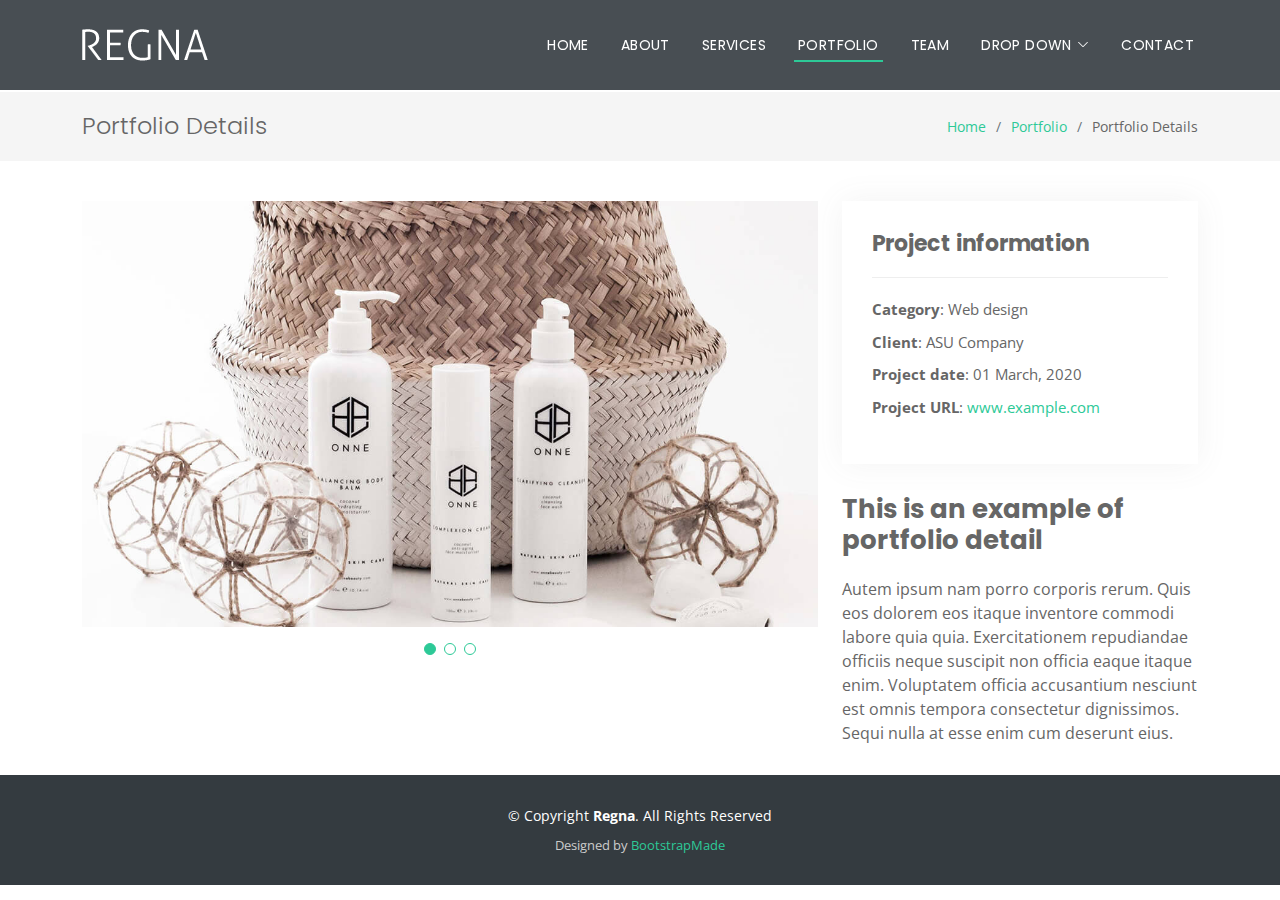
<file: portfolio-details.html>
<!DOCTYPE html>
<html lang="en">

<head>
  <meta charset="utf-8">
  <meta content="width=device-width, initial-scale=1.0" name="viewport">

  <title>Portfolio Details - Regna Bootstrap Template</title>
  <meta content="" name="description">
  <meta content="" name="keywords">

  <!-- Favicons -->
  <link href="assets/img/favicon.png" rel="icon">
  <link href="assets/img/apple-touch-icon.png" rel="apple-touch-icon">

  <!-- Google Fonts -->
  <link href="https://fonts.googleapis.com/css?family=Open+Sans:300,300i,400,400i,700,700i|Poppins:300,400,500,700" rel="stylesheet">

  <!-- Vendor CSS Files -->
  <link href="assets/vendor/aos/aos.css" rel="stylesheet">
  <link href="assets/vendor/bootstrap/css/bootstrap.min.css" rel="stylesheet">
  <link href="assets/vendor/bootstrap-icons/bootstrap-icons.css" rel="stylesheet">
  <link href="assets/vendor/boxicons/css/boxicons.min.css" rel="stylesheet">
  <link href="assets/vendor/glightbox/css/glightbox.min.css" rel="stylesheet">
  <link href="assets/vendor/swiper/swiper-bundle.min.css" rel="stylesheet">

  <!-- Template Main CSS File -->
  <link href="assets/css/style.css" rel="stylesheet">

  <!-- =======================================================
  * Template Name: Regna - v4.3.0
  * Template URL: https://bootstrapmade.com/regna-bootstrap-onepage-template/
  * Author: BootstrapMade.com
  * License: https://bootstrapmade.com/license/
  ======================================================== -->
</head>

<body>

  <!-- ======= Header ======= -->
  <header id="header" class="fixed-top d-flex align-items-center ">
    <div class="container d-flex justify-content-between align-items-center">

      <div id="logo">
        <a href="index.html"><img src="assets/img/logo.png" alt=""></a>
        <!-- Uncomment below if you prefer to use a text logo -->
        <!--<h1><a href="index.html">Regna</a></h1>-->
      </div>

      <nav id="navbar" class="navbar">
        <ul>
          <li><a class="nav-link scrollto " href="#hero">Home</a></li>
          <li><a class="nav-link scrollto" href="#about">About</a></li>
          <li><a class="nav-link scrollto" href="#services">Services</a></li>
          <li><a class="nav-link scrollto active" href="#portfolio">Portfolio</a></li>
          <li><a class="nav-link scrollto" href="#team">Team</a></li>
          <li class="dropdown"><a href="#"><span>Drop Down</span> <i class="bi bi-chevron-down"></i></a>
            <ul>
              <li><a href="#">Drop Down 1</a></li>
              <li class="dropdown"><a href="#"><span>Deep Drop Down</span> <i class="bi bi-chevron-right"></i></a>
                <ul>
                  <li><a href="#">Deep Drop Down 1</a></li>
                  <li><a href="#">Deep Drop Down 2</a></li>
                  <li><a href="#">Deep Drop Down 3</a></li>
                  <li><a href="#">Deep Drop Down 4</a></li>
                  <li><a href="#">Deep Drop Down 5</a></li>
                </ul>
              </li>
              <li><a href="#">Drop Down 2</a></li>
              <li><a href="#">Drop Down 3</a></li>
              <li><a href="#">Drop Down 4</a></li>
            </ul>
          </li>
          <li><a class="nav-link scrollto" href="#contact">Contact</a></li>
        </ul>
        <i class="bi bi-list mobile-nav-toggle"></i>
      </nav><!-- .navbar -->
    </div>
  </header><!-- End Header -->

  <main id="main">

    <!-- ======= Breadcrumbs Section ======= -->
    <section class="breadcrumbs">
      <div class="container">

        <div class="d-flex justify-content-between align-items-center">
          <h2>Portfolio Details</h2>
          <ol>
            <li><a href="index.html">Home</a></li>
            <li><a href="portfolio.html">Portfolio</a></li>
            <li>Portfolio Details</li>
          </ol>
        </div>

      </div>
    </section><!-- Breadcrumbs Section -->

    <!-- ======= Portfolio Details Section ======= -->
    <section id="portfolio-details" class="portfolio-details">
      <div class="container">

        <div class="row gy-4">

          <div class="col-lg-8">
            <div class="portfolio-details-slider swiper-container">
              <div class="swiper-wrapper align-items-center">

                <div class="swiper-slide">
                  <img src="assets/img/portfolio/portfolio-details-1.jpg" alt="">
                </div>

                <div class="swiper-slide">
                  <img src="assets/img/portfolio/portfolio-details-2.jpg" alt="">
                </div>

                <div class="swiper-slide">
                  <img src="assets/img/portfolio/portfolio-details-3.jpg" alt="">
                </div>

              </div>
              <div class="swiper-pagination"></div>
            </div>
          </div>

          <div class="col-lg-4">
            <div class="portfolio-info">
              <h3>Project information</h3>
              <ul>
                <li><strong>Category</strong>: Web design</li>
                <li><strong>Client</strong>: ASU Company</li>
                <li><strong>Project date</strong>: 01 March, 2020</li>
                <li><strong>Project URL</strong>: <a href="#">www.example.com</a></li>
              </ul>
            </div>
            <div class="portfolio-description">
              <h2>This is an example of portfolio detail</h2>
              <p>
                Autem ipsum nam porro corporis rerum. Quis eos dolorem eos itaque inventore commodi labore quia quia. Exercitationem repudiandae officiis neque suscipit non officia eaque itaque enim. Voluptatem officia accusantium nesciunt est omnis tempora consectetur dignissimos. Sequi nulla at esse enim cum deserunt eius.
              </p>
            </div>
          </div>

        </div>

      </div>
    </section><!-- End Portfolio Details Section -->

  </main><!-- End #main -->

  <!-- ======= Footer ======= -->
  <footer id="footer">
    <div class="footer-top">
      <div class="container">

      </div>
    </div>

    <div class="container">
      <div class="copyright">
        &copy; Copyright <strong>Regna</strong>. All Rights Reserved
      </div>
      <div class="credits">
        <!--
        All the links in the footer should remain intact.
        You can delete the links only if you purchased the pro version.
        Licensing information: https://bootstrapmade.com/license/
        Purchase the pro version with working PHP/AJAX contact form: https://bootstrapmade.com/buy/?theme=Regna
      -->
        Designed by <a href="https://bootstrapmade.com/">BootstrapMade</a>
      </div>
    </div>
  </footer><!-- End Footer -->

  <a href="#" class="back-to-top d-flex align-items-center justify-content-center"><i class="bi bi-arrow-up-short"></i></a>

  <!-- Vendor JS Files -->
  <script src="assets/vendor/aos/aos.js"></script>
  <script src="assets/vendor/bootstrap/js/bootstrap.bundle.min.js"></script>
  <script src="assets/vendor/glightbox/js/glightbox.min.js"></script>
  <script src="assets/vendor/isotope-layout/isotope.pkgd.min.js"></script>
  <script src="assets/vendor/php-email-form/validate.js"></script>
  <script src="assets/vendor/purecounter/purecounter.js"></script>
  <script src="assets/vendor/swiper/swiper-bundle.min.js"></script>

  <!-- Template Main JS File -->
  <script src="assets/js/main.js"></script>

</body>

</html>
</file>
<file: assets/css/style.css>
/**
* Template Name: Regna - v4.3.0
* Template URL: https://bootstrapmade.com/regna-bootstrap-onepage-template/
* Author: BootstrapMade.com
* License: https://bootstrapmade.com/license/
*/

/*--------------------------------------------------------------
# General
--------------------------------------------------------------*/
body {
  background: #fff;
  color: #666666;
  font-family: "Open Sans", sans-serif;
}

a {
  color: #2dc997;
  text-decoration: none;
}

a:hover, a:active, a:focus {
  color: #2dca98;
  outline: none;
  text-decoration: none;
}

p {
  padding: 0;
  margin: 0 0 30px 0;
}

h1, h2, h3, h4, h5, h6 {
  font-family: "Poppins", sans-serif;
  font-weight: 400;
  margin: 0 0 20px 0;
  padding: 0;
}

/*--------------------------------------------------------------
# Back to top button
--------------------------------------------------------------*/
.back-to-top {
  position: fixed;
  visibility: hidden;
  opacity: 0;
  right: 15px;
  bottom: 15px;
  z-index: 996;
  background: #2dc997;
  width: 40px;
  height: 40px;
  border-radius: 4px;
  transition: all 0.4s;
}

.back-to-top i {
  font-size: 28px;
  color: #fff;
  line-height: 0;
}

.back-to-top:hover {
  background: #49d6a9;
  color: #fff;
}

.back-to-top.active {
  visibility: visible;
  opacity: 1;
}

/*--------------------------------------------------------------
# Disable AOS delay on mobile
--------------------------------------------------------------*/
@media screen and (max-width: 768px) {
  [data-aos-delay] {
    transition-delay: 0 !important;
  }
}

/*--------------------------------------------------------------
# Header
--------------------------------------------------------------*/
#header {
  height: 90px;
  transition: all 0.5s;
  z-index: 997;
  background: rgba(52, 59, 64, 0.9);
}

#header #logo h1 {
  font-size: 32px;
  margin: 0;
  line-height: 1;
  font-family: "Poppins", sans-serif;
  font-weight: 700;
  letter-spacing: 3px;
  text-transform: uppercase;
}

#header #logo h1 a, #header #logo h1 a:hover {
  color: #fff;
}

#header #logo img {
  padding: 0;
  margin: 0;
}

#header.header-transparent {
  background: transparent;
}

#header.header-scrolled {
  background: rgba(52, 59, 64, 0.9);
  height: 70px;
  transition: all 0.5s;
}

.scrolled-offset {
  margin-top: 70px;
}

/*--------------------------------------------------------------
# Navigation Menu
--------------------------------------------------------------*/
/**
* Desktop Navigation 
*/
.navbar {
  padding: 0;
}

.navbar ul {
  margin: 0;
  padding: 0;
  display: flex;
  list-style: none;
  align-items: center;
}

.navbar li {
  position: relative;
}

.navbar > ul > li {
  white-space: nowrap;
  padding: 10px 0 10px 24px;
}

.navbar a, .navbar a:focus {
  display: flex;
  align-items: center;
  justify-content: space-between;
  font-family: "Poppins", sans-serif;
  color: #fff;
  font-size: 14px;
  padding: 0 4px;
  white-space: nowrap;
  transition: 0.3s;
  letter-spacing: 0.4px;
  position: relative;
  text-transform: uppercase;
}

.navbar a i, .navbar a:focus i {
  font-size: 12px;
  line-height: 0;
  margin-left: 5px;
}

.navbar > ul > li > a:before {
  content: "";
  position: absolute;
  width: 100%;
  height: 2px;
  bottom: -6px;
  left: 0;
  background-color: #2dc997;
  visibility: hidden;
  transform: scaleX(0);
  transition: all 0.3s ease-in-out 0s;
}

.navbar a:hover:before, .navbar li:hover > a:before, .navbar .active:before {
  visibility: visible;
  transform: scaleX(1);
}

.navbar a:hover, .navbar .active, .navbar .active:focus, .navbar li:hover > a {
  color: #fff;
}

.navbar .dropdown ul {
  display: block;
  position: absolute;
  left: 24px;
  top: calc(100% + 30px);
  margin: 0;
  padding: 10px 0;
  z-index: 99;
  opacity: 0;
  visibility: hidden;
  background: #fff;
  box-shadow: 0px 0px 30px rgba(127, 137, 161, 0.25);
  transition: 0.3s;
}

.navbar .dropdown ul li {
  min-width: 200px;
}

.navbar .dropdown ul a {
  padding: 10px 20px;
  font-size: 14px;
  text-transform: none;
  color: #666666;
}

.navbar .dropdown ul a i {
  font-size: 12px;
}

.navbar .dropdown ul a:hover, .navbar .dropdown ul .active:hover, .navbar .dropdown ul li:hover > a {
  color: #2dc997;
}

.navbar .dropdown:hover > ul {
  opacity: 1;
  top: 100%;
  visibility: visible;
}

.navbar .dropdown .dropdown ul {
  top: 0;
  left: calc(100% - 30px);
  visibility: hidden;
}

.navbar .dropdown .dropdown:hover > ul {
  opacity: 1;
  top: 0;
  left: 100%;
  visibility: visible;
}

@media (max-width: 1366px) {
  .navbar .dropdown .dropdown ul {
    left: -90%;
  }
  .navbar .dropdown .dropdown:hover > ul {
    left: -100%;
  }
}

/**
* Mobile Navigation 
*/
.mobile-nav-toggle {
  color: #fff;
  font-size: 28px;
  cursor: pointer;
  display: none;
  line-height: 0;
  transition: 0.5s;
}

@media (max-width: 991px) {
  .mobile-nav-toggle {
    display: block;
  }
  .navbar ul {
    display: none;
  }
}

.navbar-mobile {
  position: fixed;
  overflow: hidden;
  top: 0;
  right: 0;
  left: 0;
  bottom: 0;
  background: rgba(77, 77, 77, 0.9);
  transition: 0.3s;
  z-index: 999;
}

.navbar-mobile .mobile-nav-toggle {
  position: absolute;
  top: 15px;
  right: 15px;
}

.navbar-mobile ul {
  display: block;
  position: absolute;
  top: 55px;
  right: 15px;
  bottom: 15px;
  left: 15px;
  padding: 10px 0;
  background-color: #fff;
  overflow-y: auto;
  transition: 0.3s;
}

.navbar-mobile > ul > li {
  padding: 0;
}

.navbar-mobile a:hover:before, .navbar-mobile li:hover > a:before, .navbar-mobile .active:before {
  visibility: hidden;
}

.navbar-mobile a {
  padding: 10px 20px;
  font-size: 15px;
  color: #666666;
}

.navbar-mobile a:hover, .navbar-mobile .active, .navbar-mobile li:hover > a {
  color: #2dc997;
}

.navbar-mobile .getstarted {
  margin: 15px;
}

.navbar-mobile .dropdown ul {
  position: static;
  display: none;
  margin: 10px 20px;
  padding: 10px 0;
  z-index: 99;
  opacity: 1;
  visibility: visible;
  background: #fff;
  box-shadow: 0px 0px 30px rgba(127, 137, 161, 0.25);
}

.navbar-mobile .dropdown ul li {
  min-width: 200px;
}

.navbar-mobile .dropdown ul a {
  padding: 10px 20px;
}

.navbar-mobile .dropdown ul a i {
  font-size: 12px;
}

.navbar-mobile .dropdown ul a:hover, .navbar-mobile .dropdown ul .active:hover, .navbar-mobile .dropdown ul li:hover > a {
  color: #2dc997;
}

.navbar-mobile .dropdown > .dropdown-active {
  display: block;
}

/*--------------------------------------------------------------
# Hero Section
--------------------------------------------------------------*/
#hero {
  width: 100%;
  height: 100vh;
  background: url(../img/hero-bg.jpg) top center;
  background-size: cover;
  position: relative;
}

@media (min-width: 1024px) {
  #hero {
    background-attachment: fixed;
  }
}

#hero:before {
  content: "";
  background: rgba(0, 0, 0, 0.6);
  position: absolute;
  bottom: 0;
  top: 0;
  left: 0;
  right: 0;
}

#hero .hero-container {
  position: absolute;
  bottom: 0;
  top: 0;
  left: 0;
  right: 0;
  display: flex;
  justify-content: center;
  align-items: center;
  flex-direction: column;
  text-align: center;
}

#hero h1 {
  margin: 30px 0 10px 0;
  font-size: 48px;
  font-weight: 700;
  line-height: 56px;
  text-transform: uppercase;
  color: #fff;
}

@media (max-width: 768px) {
  #hero h1 {
    font-size: 28px;
    line-height: 36px;
  }
}

#hero h2 {
  color: #eee;
  margin-bottom: 50px;
  font-size: 24px;
}

@media (max-width: 768px) {
  #hero h2 {
    font-size: 18px;
    line-height: 24px;
    margin-bottom: 30px;
  }
}

#hero .btn-get-started {
  font-family: "Poppins", sans-serif;
  text-transform: uppercase;
  font-weight: 500;
  font-size: 16px;
  letter-spacing: 1px;
  display: inline-block;
  padding: 8px 28px;
  border-radius: 50px;
  transition: 0.5s;
  margin: 10px;
  border: 2px solid #fff;
  color: #fff;
}

#hero .btn-get-started:hover {
  background: #2dc997;
  border: 2px solid #2dc997;
}

/*--------------------------------------------------------------
# Sections
--------------------------------------------------------------*/
section {
  overflow: hidden;
}

/* Sections Header
--------------------------------*/
.section-header .section-title {
  font-size: 32px;
  color: #111;
  text-transform: uppercase;
  text-align: center;
  font-weight: 700;
  margin-bottom: 5px;
}

.section-header .section-description {
  text-align: center;
  padding-bottom: 40px;
  color: #999;
}

/*--------------------------------------------------------------
# Breadcrumbs
--------------------------------------------------------------*/
.breadcrumbs {
  padding: 20px 0;
  background-color: whitesmoke;
  min-height: 40px;
  margin-top: 92px;
}

.breadcrumbs h2 {
  font-size: 24px;
  font-weight: 300;
  margin: 0;
}

@media (max-width: 992px) {
  .breadcrumbs h2 {
    margin: 0 0 10px 0;
  }
}

.breadcrumbs ol {
  display: flex;
  flex-wrap: wrap;
  list-style: none;
  padding: 0;
  margin: 0;
  font-size: 14px;
}

.breadcrumbs ol li + li {
  padding-left: 10px;
}

.breadcrumbs ol li + li::before {
  display: inline-block;
  padding-right: 10px;
  color: #6c757d;
  content: "/";
}

@media (max-width: 768px) {
  .breadcrumbs .d-flex {
    display: block !important;
  }
  .breadcrumbs ol {
    display: block;
  }
  .breadcrumbs ol li {
    display: inline-block;
  }
}

/* About Us Section
--------------------------------*/
#about {
  background: #fff;
  padding: 80px 0;
}

#about .about-container .background {
  min-height: 300px;
  background: url(../img/about-img.jpg) center top no-repeat;
  margin-bottom: 10px;
}

#about .about-container .content {
  background: #fff;
}

#about .about-container .title {
  color: #333;
  font-weight: 700;
  font-size: 32px;
}

@media (max-width: 768px) {
  #about .about-container .title {
    padding-top: 15px;
  }
}

#about .about-container p {
  line-height: 26px;
}

#about .about-container p:last-child {
  margin-bottom: 0;
}

#about .about-container .icon-box {
  background: #fff;
  background-size: cover;
  padding: 0 0 30px 0;
}

#about .about-container .icon-box .icon {
  float: left;
  background: #fff;
  width: 64px;
  height: 64px;
  display: flex;
  justify-content: center;
  align-items: center;
  flex-direction: column;
  text-align: center;
  border-radius: 50%;
  border: 2px solid #2dc997;
}

#about .about-container .icon-box .icon i {
  color: #2dc997;
  font-size: 24px;
  line-height: 0;
}

#about .about-container .icon-box .title {
  margin-left: 80px;
  font-weight: 500;
  margin-bottom: 5px;
  font-size: 18px;
  text-transform: uppercase;
}

#about .about-container .icon-box .title a {
  color: #111;
}

#about .about-container .icon-box .description {
  margin-left: 80px;
  line-height: 24px;
  font-size: 14px;
}

/* Facts Section
--------------------------------*/
#facts {
  background: #f7f7f7;
  padding: 80px 0 60px 0;
}

#facts .counters span {
  font-size: 48px;
  display: block;
  color: #2dc997;
}

#facts .counters p {
  padding: 0;
  margin: 0 0 20px 0;
  font-family: "Poppins", sans-serif;
  font-size: 14px;
}

/* Services Section
--------------------------------*/
#services {
  background: #fff;
  background-size: cover;
  padding: 80px 0 60px 0;
}

#services .box {
  padding: 50px 20px;
  margin-bottom: 50px;
  text-align: center;
  border: 1px solid #e6e6e6;
  height: 200px;
  position: relative;
  background: #fafafa;
}

#services .icon {
  position: absolute;
  top: -36px;
  left: calc(50% - 36px);
  transition: 0.2s;
  border-radius: 50%;
  border: 6px solid #fff;
  display: flex;
  justify-content: center;
  align-items: center;
  flex-direction: column;
  text-align: center;
  width: 72px;
  height: 72px;
  background: #2dc997;
}

#services .icon a {
  display: inline-block;
}

#services .icon i {
  color: #fff;
  font-size: 24px;
  line-height: 0;
}

#services .box:hover .icon {
  background: #fff;
  border: 2px solid #2dc997;
}

#services .box:hover .icon i {
  color: #2dc997;
}

#services .box:hover .icon a {
  color: #2dc997;
}

#services .title {
  font-weight: 700;
  font-size: 18px;
  margin-bottom: 15px;
  text-transform: uppercase;
}

#services .title a {
  color: #111;
}

#services .description {
  font-size: 14px;
  line-height: 24px;
}

/* Call To Action Section
--------------------------------*/
#call-to-action {
  background: linear-gradient(rgba(0, 0, 0, 0.6), rgba(0, 0, 0, 0.6)), url(../img/call-to-action-bg.jpg) fixed center center;
  background-size: cover;
  padding: 80px 0;
}

@media (max-width: 1024px) {
  #call-to-action {
    background-attachment: scroll;
  }
}

#call-to-action .cta-title {
  color: #fff;
  font-size: 28px;
  font-weight: 700;
}

#call-to-action .cta-text {
  color: #fff;
}

@media (min-width: 769px) {
  #call-to-action .cta-btn-container {
    display: flex;
    align-items: center;
    justify-content: flex-end;
  }
}

#call-to-action .cta-btn {
  font-family: "Poppins", sans-serif;
  text-transform: uppercase;
  font-weight: 500;
  font-size: 16px;
  letter-spacing: 1px;
  display: inline-block;
  padding: 8px 30px;
  border-radius: 50px;
  transition: 0.5s;
  margin: 10px;
  border: 2px solid #fff;
  color: #fff;
}

#call-to-action .cta-btn:hover {
  background: #2dc997;
  border: 2px solid #2dc997;
}

/* Portfolio Section
--------------------------------*/
#portfolio {
  background: #f7f7f7;
  padding: 80px 0;
}

#portfolio #portfolio-flters {
  padding: 0;
  margin: 0 auto 25px auto;
  list-style: none;
  text-align: center;
  border-radius: 50px;
}

#portfolio #portfolio-flters li {
  cursor: pointer;
  display: inline-block;
  padding: 12px 18px 14px 18px;
  font-size: 14px;
  font-weight: 500;
  line-height: 1;
  color: #666666;
  margin: 0 5px 10px 5px;
  transition: all ease-in-out 0.3s;
  background: white;
  border-radius: 4px;
}

#portfolio #portfolio-flters li:hover, #portfolio #portfolio-flters li.filter-active {
  color: #fff;
  background: #2dc997;
}

#portfolio #portfolio-flters li:last-child {
  margin-right: 0;
}

#portfolio .portfolio-item {
  margin-bottom: 30px;
  overflow: hidden;
}

#portfolio .portfolio-item img {
  position: relative;
  top: 0;
  transition: all 0.6s cubic-bezier(0.645, 0.045, 0.355, 1);
}

#portfolio .portfolio-item .portfolio-info {
  opacity: 0;
  position: absolute;
  left: 12px;
  right: 12px;
  bottom: -50px;
  z-index: 3;
  transition: all ease-in-out 0.3s;
  background: #2dc997;
  padding: 15px 20px;
}

#portfolio .portfolio-item .portfolio-info h4 {
  font-size: 18px;
  color: #fff;
  font-weight: 600;
}

#portfolio .portfolio-item .portfolio-info p {
  color: #fff;
  font-size: 14px;
  margin-bottom: 0;
}

#portfolio .portfolio-item .portfolio-info .preview-link, #portfolio .portfolio-item .portfolio-info .details-link {
  position: absolute;
  right: 50px;
  font-size: 24px;
  top: calc(50% - 18px);
  color: white;
  transition: ease-in-out 0.3s;
}

#portfolio .portfolio-item .portfolio-info .preview-link:hover, #portfolio .portfolio-item .portfolio-info .details-link:hover {
  color: #a4ebd4;
}

#portfolio .portfolio-item .portfolio-info .details-link {
  right: 15px;
}

#portfolio .portfolio-item:hover img {
  top: -30px;
}

#portfolio .portfolio-item:hover .portfolio-info {
  opacity: 1;
  bottom: 0;
}

/*--------------------------------------------------------------
# Portfolio Details
--------------------------------------------------------------*/
.portfolio-details {
  padding-top: 40px;
}

.portfolio-details .portfolio-details-slider img {
  width: 100%;
}

.portfolio-details .portfolio-details-slider .swiper-pagination {
  margin-top: 20px;
  position: relative;
}

.portfolio-details .portfolio-details-slider .swiper-pagination .swiper-pagination-bullet {
  width: 12px;
  height: 12px;
  background-color: #fff;
  opacity: 1;
  border: 1px solid #2dc997;
}

.portfolio-details .portfolio-details-slider .swiper-pagination .swiper-pagination-bullet-active {
  background-color: #2dc997;
}

.portfolio-details .portfolio-info {
  padding: 30px;
  box-shadow: 0px 0 30px rgba(102, 102, 102, 0.08);
}

.portfolio-details .portfolio-info h3 {
  font-size: 22px;
  font-weight: 700;
  margin-bottom: 20px;
  padding-bottom: 20px;
  border-bottom: 1px solid #eee;
}

.portfolio-details .portfolio-info ul {
  list-style: none;
  padding: 0;
  font-size: 15px;
}

.portfolio-details .portfolio-info ul li + li {
  margin-top: 10px;
}

.portfolio-details .portfolio-description {
  padding-top: 30px;
}

.portfolio-details .portfolio-description h2 {
  font-size: 26px;
  font-weight: 700;
  margin-bottom: 20px;
}

.portfolio-details .portfolio-description p {
  padding: 0;
}

/* Team Section
--------------------------------*/
#team {
  background: #fff;
  padding: 80px 0 60px 0;
}

#team .member {
  text-align: center;
  margin-bottom: 20px;
}

#team .member .pic {
  margin-bottom: 15px;
  overflow: hidden;
  height: 260px;
}

#team .member .pic img {
  max-width: 100%;
}

#team .member h4 {
  font-weight: 700;
  margin-bottom: 2px;
  font-size: 18px;
}

#team .member span {
  font-style: italic;
  display: block;
  font-size: 13px;
}

#team .member .social {
  margin-top: 15px;
}

#team .member .social a {
  color: #b3b3b3;
}

#team .member .social a:hover {
  color: #2dc997;
}

#team .member .social i {
  font-size: 18px;
  margin: 0 2px;
}

/* Contact Section
--------------------------------*/
#contact {
  background: #f7f7f7;
  padding: 80px 0 40px 0;
}

#contact #google-map {
  height: 300px;
  margin-bottom: 20px;
}

#contact .info {
  color: #333333;
}

#contact .info i {
  font-size: 32px;
  color: #2dc997;
  float: left;
  line-height: 0;
}

#contact .info p {
  padding: 0 0 10px 50px;
  margin-bottom: 20px;
  line-height: 22px;
  font-size: 14px;
}

#contact .info .email p {
  padding-top: 5px;
}

#contact .social-links {
  padding: 20px 0;
}

#contact .social-links a {
  font-size: 18px;
  background: #333;
  color: #fff;
  line-height: 1;
  border-radius: 50%;
  text-align: center;
  width: 36px;
  height: 36px;
  transition: 0.3s;
  display: inline-flex;
  align-items: center;
  justify-content: center;
}

#contact .social-links a i {
  line-height: 0;
}

#contact .social-links a:hover {
  background: #2dc997;
  color: #fff;
}

#contact .php-email-form .error-message {
  display: none;
  color: #fff;
  background: #ed3c0d;
  text-align: left;
  padding: 15px;
  font-weight: 600;
}

#contact .php-email-form .error-message br + br {
  margin-top: 25px;
}

#contact .php-email-form .sent-message {
  display: none;
  color: #fff;
  background: #18d26e;
  text-align: center;
  padding: 15px;
  font-weight: 600;
}

#contact .php-email-form .loading {
  display: none;
  background: #fff;
  text-align: center;
  padding: 15px;
}

#contact .php-email-form .loading:before {
  content: "";
  display: inline-block;
  border-radius: 50%;
  width: 24px;
  height: 24px;
  margin: 0 10px -6px 0;
  border: 3px solid #18d26e;
  border-top-color: #eee;
  -webkit-animation: animate-loading 1s linear infinite;
  animation: animate-loading 1s linear infinite;
}

#contact .php-email-form input, #contact .php-email-form textarea {
  border-radius: 0;
  box-shadow: none;
  font-size: 14px;
}

#contact .php-email-form input::focus, #contact .php-email-form textarea::focus {
  background-color: #2dc997;
}

#contact .php-email-form button[type="submit"] {
  background: #2dc997;
  border: 0;
  padding: 10px 24px;
  color: #fff;
  transition: 0.4s;
}

#contact .php-email-form button[type="submit"]:hover {
  background: #51d8ad;
}

@-webkit-keyframes animate-loading {
  0% {
    transform: rotate(0deg);
  }
  100% {
    transform: rotate(360deg);
  }
}

@keyframes animate-loading {
  0% {
    transform: rotate(0deg);
  }
  100% {
    transform: rotate(360deg);
  }
}

/*--------------------------------------------------------------
# Footer
--------------------------------------------------------------*/
#footer {
  background: #343b40;
  padding: 30px 0;
  color: #fff;
  font-size: 14px;
}

#footer .copyright {
  text-align: center;
}

#footer .credits {
  padding-top: 10px;
  text-align: center;
  font-size: 13px;
  color: #ccc;
}
</file>
